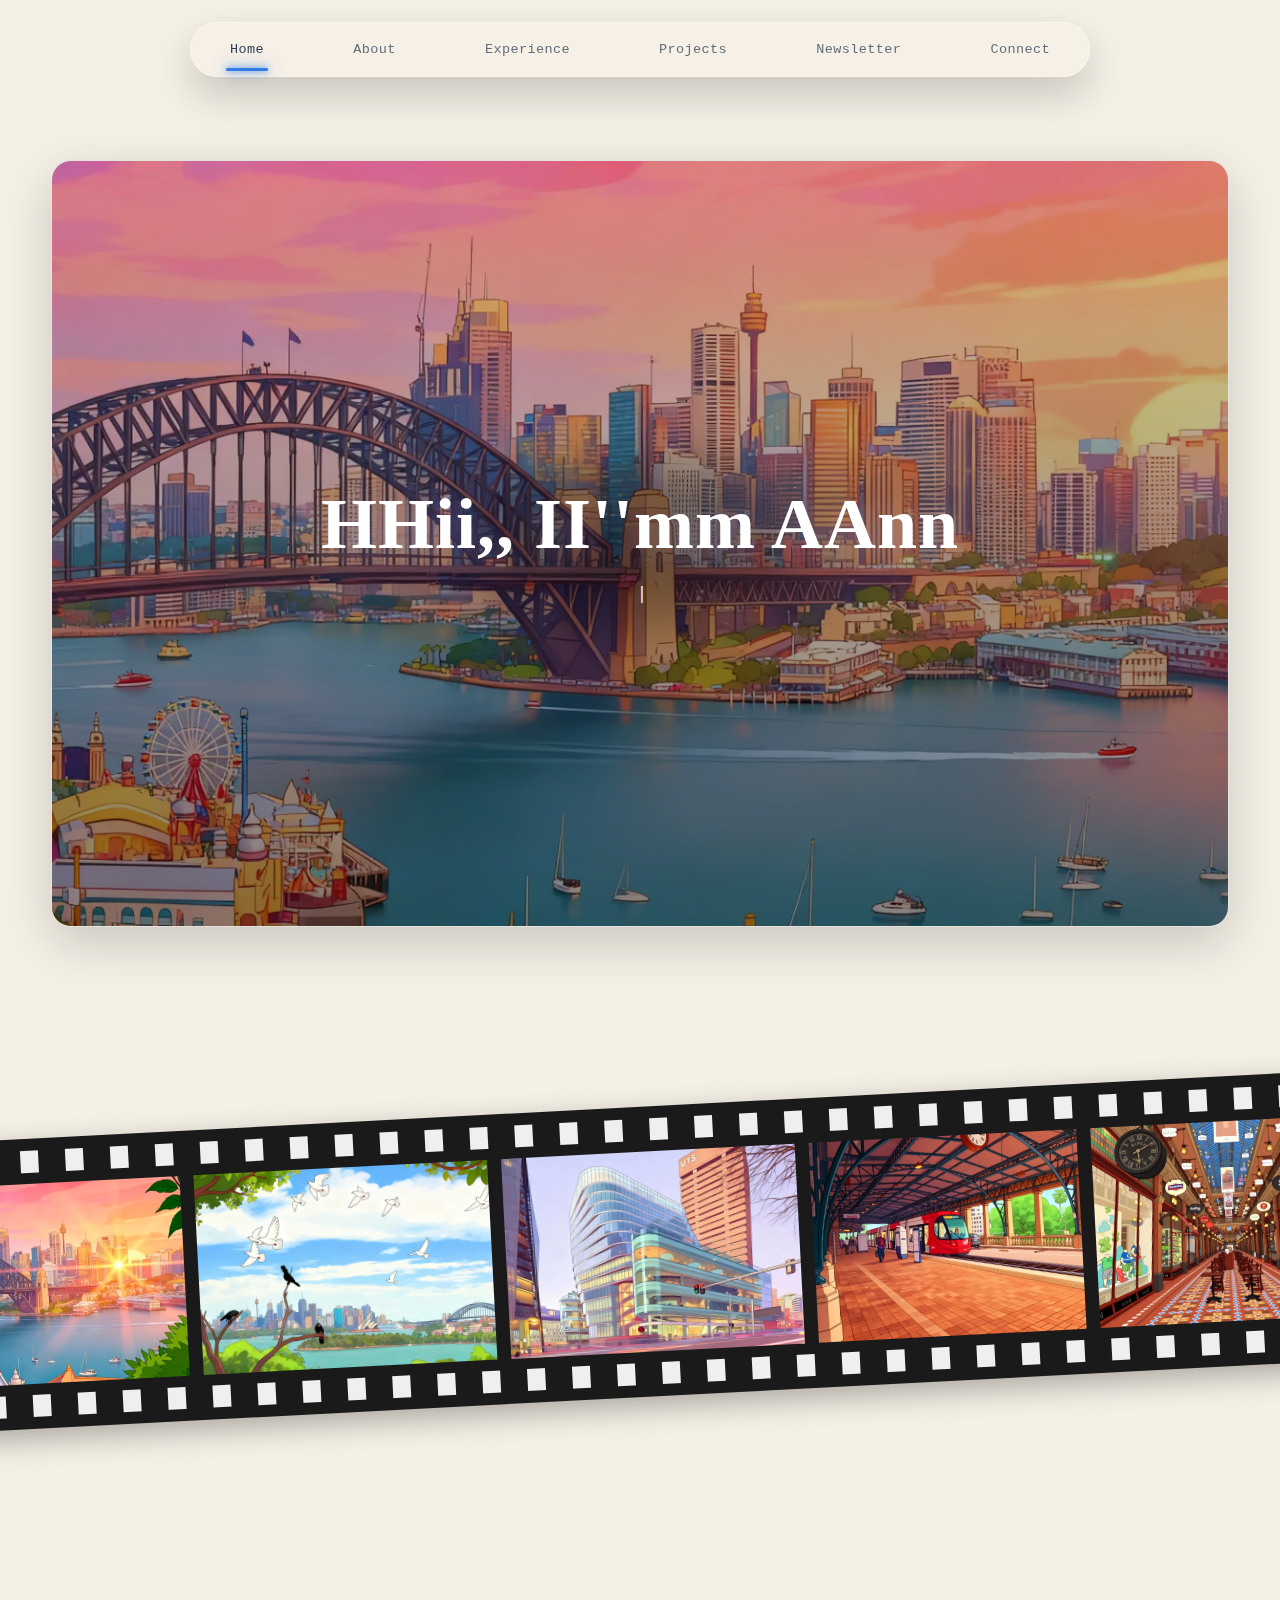
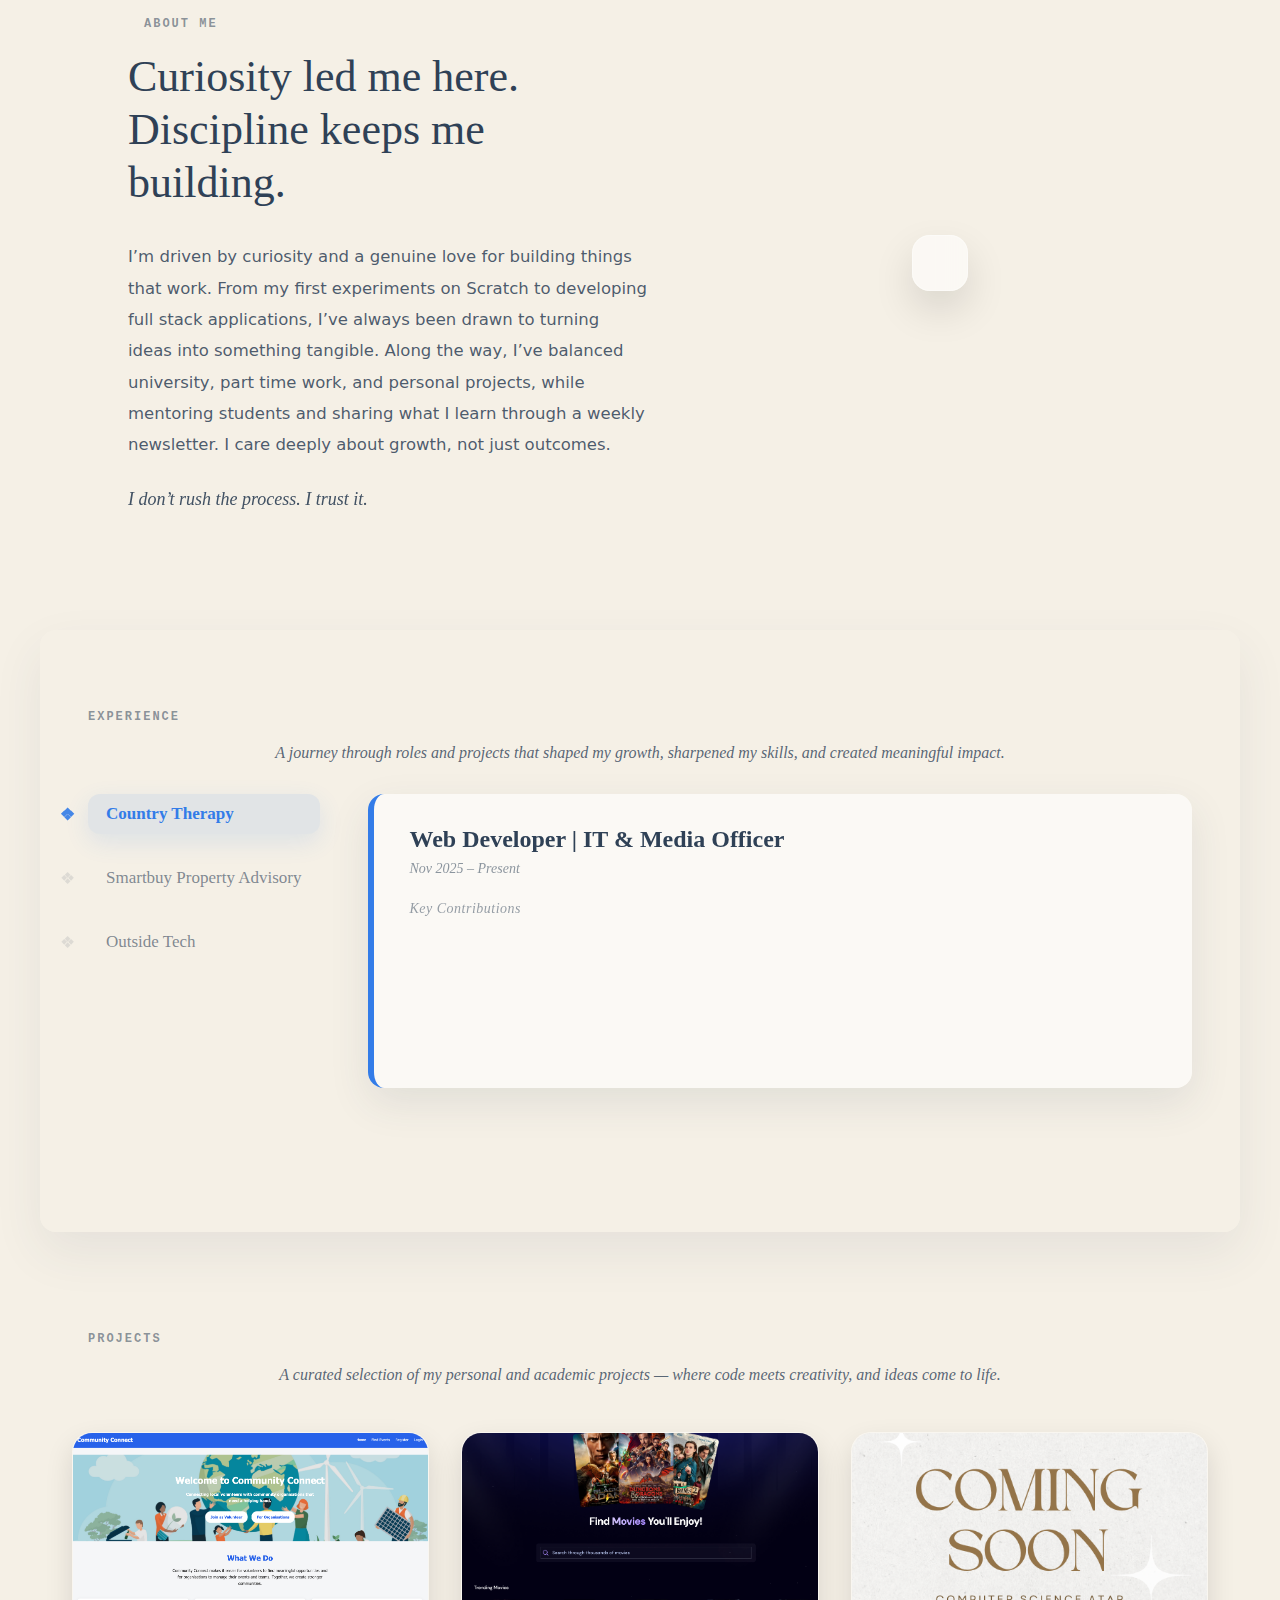
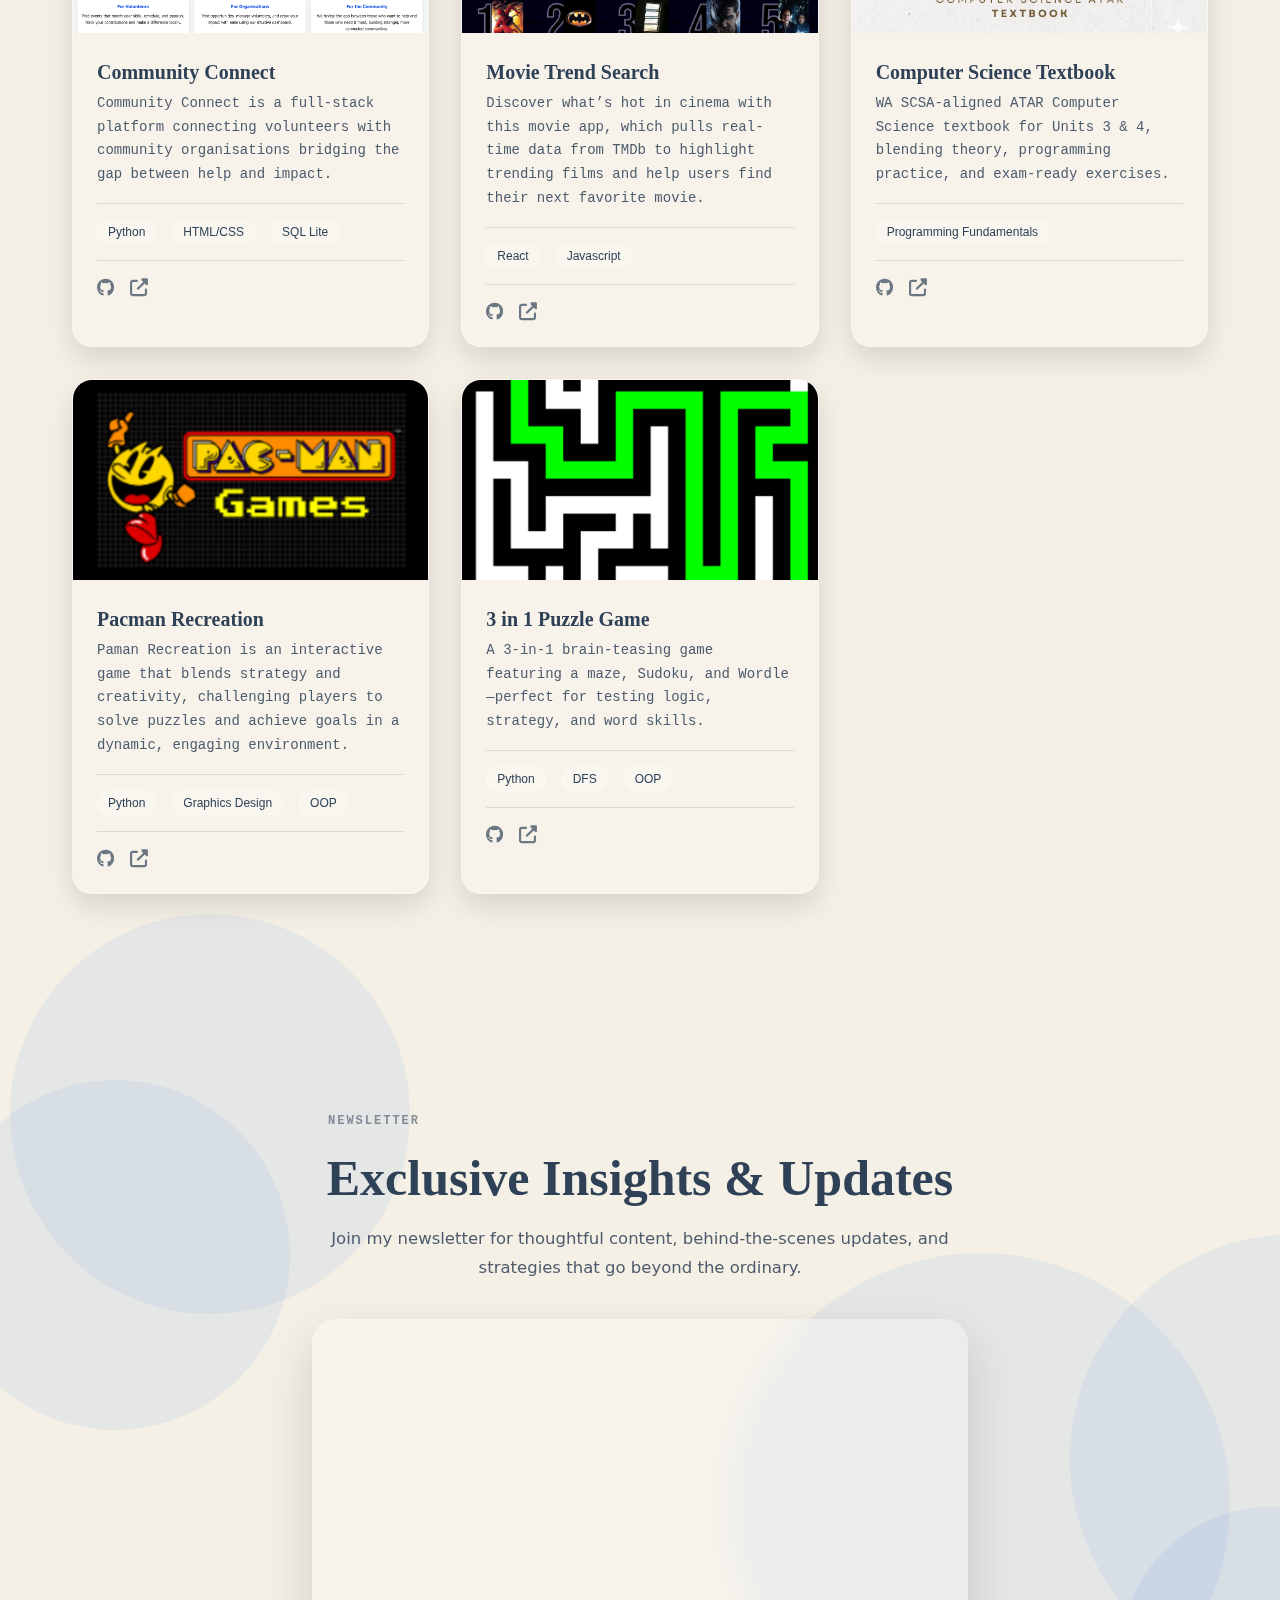
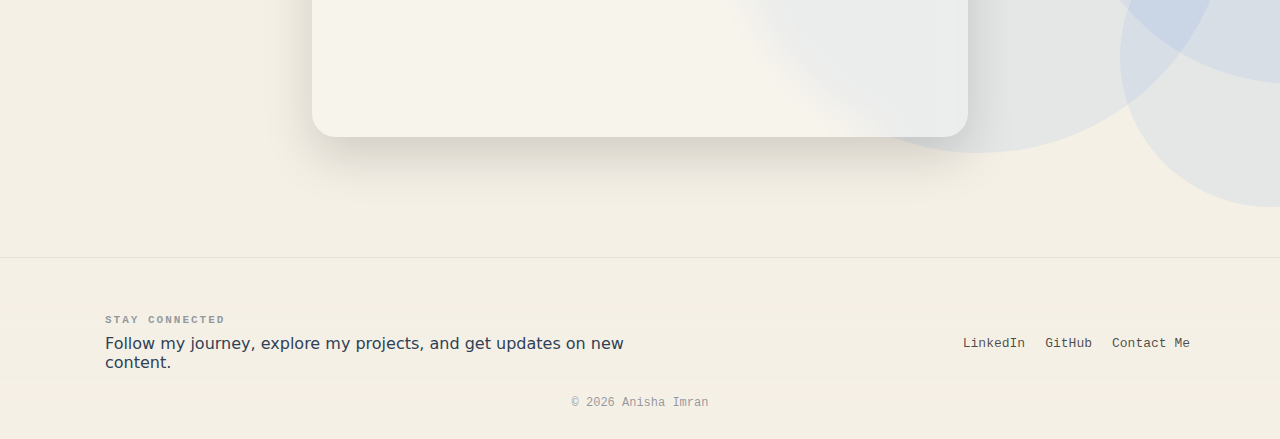
<file: index.html>
<!DOCTYPE html>
<html lang="en">
<head>
  <meta charset="UTF-8" />
  <meta name="viewport" content="width=device-width, initial-scale=1.0"/>
  <title>Anisha Imran</title>
  <link rel="stylesheet" href="styles.css">
  <link rel="icon" href="assets/favicon.ico" type="image/x-icon">
  <!-- Font Awesome CDN -->
<link
  rel="stylesheet"
  href="https://cdnjs.cloudflare.com/ajax/libs/font-awesome/6.4.2/css/all.min.css"
  integrity="sha512-papN7+V5r2Zv6...restOfHash..."
  crossorigin="anonymous"
  referrerpolicy="no-referrer"
/>

</head>
<body>

  <!-- Glassmorphic Navbar -->
<nav class="glass-nav-wide">
  <div class="nav-inner">
    <a href="#home" class="nav-link active">Home</a>
    <a href="#about" class="nav-link">About</a>
    <a href="#experience" class="nav-link">Experience</a>
    <a href="#projects" class="nav-link">Projects</a>
    <a href="#newsletter" class="nav-link">Newsletter</a>
    <a href="#footer" class="nav-link">Connect</a>
    <span class="nav-indicator"></span>
  </div>
</nav>

  <!-- Hero / Intro with Typewriter -->
  <section id="home" class="full-image-section hero-section">
    <div class="image-bg" style="background-image: url('assets/film/herobackgroundv2.png');"></div>
    <div class="overlay"></div>
    <div class="hero-typewriter">
    <h1 id="static-text"></h1>
    <p class="typewriter-sub">
        <span id="typewriter-text"></span>
        <span class="cursor">|</span>
    </p>
    </div>
  </section>

    <section>
    <div class="film-container">
    <div class="film-strip">
        <img src="assets/film/aquarium.png" alt="Photo 1">
        <img src="assets/film/endcut.png" alt="Photo 0">
        <img src="assets/film/birds.png" alt="Photo 5">
        <img src="assets/film/uts.png" alt="Photo 2">
        <img src="assets/film/station.png" alt="Photo 3">
        <img src="assets/film/georgestreet.png" alt="Photo 4">
        <img src="assets/film/koala.png" alt="Photo 6">
    </div>
    </div>
    </section>

    <section id="about" class="about-editorial">
    <div class="about-inner">

        <div class="about-text">
        <h2 class="about-eyebrow">About Me</h2>
        <h3 class="about-heading">
            Curiosity led me here.<br>
            Discipline keeps me building.
        </h3>

        <p class="about-paragraph">
            I’m driven by curiosity and a genuine love for building things that work.
            From my first experiments on Scratch to developing full stack applications,
            I’ve always been drawn to turning ideas into something tangible.
            Along the way, I’ve balanced university, part time work, and personal projects,
            while mentoring students and sharing what I learn through a weekly newsletter.
            I care deeply about growth, not just outcomes.
        </p>

        <p class="about-quote">
            I don’t rush the process. I trust it.
        </p>
        </div>

        <div class="about-side">
        <div class="about-glass">
            <div class="badge-base LI-profile-badge"
            data-locale="en_US"
            data-size="medium"
            data-theme="light"
            data-type="VERTICAL"
            data-vanity="anisha-imran0311"
            data-version="v1">
            <a class="badge-base__link LI-simple-link"
                href="https://au.linkedin.com/in/anisha-imran0311"></a>
            </div>
        </div>
        </div>
    </div>
    </section>


<!-- Experience Section -->
<section id="experience" class="experience-section">
  <div class="section-content">
      <h2 class="about-eyebrow">Experience</h2>
    <p class="projects-intro">
         A journey through roles and projects that shaped my growth, sharpened my skills, and created meaningful impact.
    </p>
    <div class="experience-wrapper">
    <!-- Company Tabs -->
    <nav class="company-tabs" role="tablist">
      <ul>
        <li class="active" data-tab="0">Country Therapy</li>
        <li data-tab="1">Smartbuy Property Advisory</li>
        <li data-tab="2">Outside Tech</li>
      </ul>
      <div class="tab-indicator"></div>
    </nav>

    <!-- Job Panels -->
    <div class="job-details">
      <div class="job-panel active">
        <h3 class="job-title">Web Developer | IT & Media Officer <span></span></h3>
        <p class="job-date">Nov 2025 – Present</p>
        <p class="job-subtitle">Key Contributions</p>
        <ul class="job-bullets">
          <li>Built large-scale machine learning systems with massive impact.</li>
          <li>Led end-to-end development of key features.</li>
          <li>Collaborated with world-class teams.</li>
        </ul>
      </div>

      <div class="job-panel">
        <h3 class="job-title">Front End Developer <span></span></h3>
        <p class="job-date">June 2023 – Dec 2024</p>
        <p class="job-subtitle">Key Contributions</p>
        <ul class="job-bullets">
          <li>Developed distributed systems for global services.</li>
          <li>Optimized performance and reduced costs significantly.</li>
        </ul>
      </div>

      <div class="job-panel">
        <h3 class="job-title">Outside Tech <span></span></h3>
        <p class="job-date">Summer 2022</p>
        <p class="job-subtitle">Key Contributions</p>
        <ul class="job-bullets">
          <li>...</li>
        </ul>
      </div>
    </div>
  </div>
</section>

<section id="projects" class="projects-section">
  <div class="section-content">
    <h2 class="about-eyebrow">Projects</h2>
    <p class="projects-intro">
      A curated selection of my personal and academic projects — where code meets creativity, and ideas come to life.
    </p>

    <div class="projects-grid">

      <!-- Community Connect -->
      <article class="project-card">
        <div class="project-image">
          <img src="assets/project thumbnails/communityconnect.png" alt="Community Connect">
        </div>
        <div class="project-content">
          <h3>Community Connect</h3>
          <p>Community Connect is a full-stack platform connecting volunteers with community organisations bridging the gap between help and impact.</p>
          
          <!-- Divider -->
          <div class="project-divider"></div>

          <!-- Tech Stack -->
          <div class="project-tech">
            <span>Python</span>
            <span>HTML/CSS</span>
            <span>SQL Lite</span>
          </div>

          <!-- Divider -->
          <div class="project-divider"></div>

          <!-- Project Links -->
          <div class="project-links">
            <a class="github" href="#" target="_blank"><i class="fab fa-github"></i></a>
            <a class="live-demo" href="#" target="_blank"><i class="fas fa-external-link-alt"></i></a>
          </div>
        </div>
      </article>

      <!-- Movie Trend Search -->
      <article class="project-card">
        <div class="project-image">
          <img src="assets/project thumbnails/movieapp.png" alt="MovieApp">
        </div>
        <div class="project-content">
          <h3>Movie Trend Search</h3>
          <p>Discover what’s hot in cinema with this movie app, which pulls real-time data from TMDb to highlight trending films and help users find their next favorite movie.</p>
          
          <div class="project-divider"></div>
          <div class="project-tech">
            <span>React</span>
            <span>Javascript</span>
          </div>
          <div class="project-divider"></div>
          <div class="project-links">
            <a class="github" href="#" target="_blank"><i class="fab fa-github"></i></a>
            <a class="live-demo" href="#" target="_blank"><i class="fas fa-external-link-alt"></i></a>
          </div>
        </div>
      </article>

      <!-- Computer Science Textbook -->
      <article class="project-card">
        <div class="project-image">
          <img src="assets/project thumbnails/coming soon.png" alt="Textbook">
        </div>
        <div class="project-content">
          <h3>Computer Science Textbook</h3>
          <p>WA SCSA-aligned ATAR Computer Science textbook for Units 3 & 4, blending theory, programming practice, and exam-ready exercises.</p>
          
          <div class="project-divider"></div>
          <div class="project-tech">
            <span>Programming Fundamentals</span>
          </div>
          <div class="project-divider"></div>
          <div class="project-links">
            <a class="github" href="#" target="_blank"><i class="fab fa-github"></i></a>
            <a class="live-demo" href="#" target="_blank"><i class="fas fa-external-link-alt"></i></a>
          </div>
        </div>
      </article>

      <!-- Pacman Recreation -->
      <article class="project-card">
        <div class="project-image">
          <img src="assets/project thumbnails/pacman.png" alt="Pacman">
        </div>
        <div class="project-content">
          <h3>Pacman Recreation</h3>
          <p>Paman Recreation is an interactive game that blends strategy and creativity, challenging players to solve puzzles and achieve goals in a dynamic, engaging environment.</p>
          
          <div class="project-divider"></div>
          <div class="project-tech">
            <span>Python</span>
            <span>Graphics Design</span>
            <span>OOP</span>
          </div>
          <div class="project-divider"></div>
          <div class="project-links">
            <a class="github" href="#" target="_blank"><i class="fab fa-github"></i></a>
            <a class="live-demo" href="#" target="_blank"><i class="fas fa-external-link-alt"></i></a>
          </div>
        </div>
      </article>

      <!-- 3 in 1 Puzzle Game -->
      <article class="project-card">
        <div class="project-image">
          <img src="assets/project thumbnails/maze.png" alt="PuzzleGame">
        </div>
        <div class="project-content">
          <h3>3 in 1 Puzzle Game</h3>
          <p>A 3-in-1 brain-teasing game featuring a maze, Sudoku, and Wordle—perfect for testing logic, strategy, and word skills.</p>
          
          <div class="project-divider"></div>
          <div class="project-tech">
            <span>Python</span>
            <span>DFS</span>
            <span>OOP</span>
          </div>
          <div class="project-divider"></div>
          <div class="project-links">
            <a class="github" href="#" target="_blank"><i class="fab fa-github"></i></a>
            <a class="live-demo" href="#" target="_blank"><i class="fas fa-external-link-alt"></i></a>
          </div>
        </div>
      </article>

    </div>
  </div>
</section>

<!-- Newsletter -->
<section id="newsletter" class="newsletter-section elegant-section">
<div class="newsletter-background full-width">
  <div class="shape shape1"></div>
  <div class="shape shape2"></div>
  <div class="shape shape3"></div>
  <div class="shape shape4"></div>
  <div class="shape shape5"></div>
</div>


  <div class="newsletter-content">
      <h2 class="about-eyebrow">Newsletter</h2>
    <h2 class="section-heading">Exclusive Insights & Updates</h2>
    <p class="section-subtext">Join my newsletter for thoughtful content, behind-the-scenes updates, and strategies that go beyond the ordinary.</p>

    <div class="newsletter-card">
      <iframe src="https://subscribe-forms.beehiiv.com/410e367e-a8df-4d3f-9db4-26d6f31ca63b" 
        frameborder="0" scrolling="no"></iframe>
    </div>
  </div>
</section>

<!-- Footer -->
<footer class="footer">
  <div class="footer-content">
    <div class="footer-left">
        <h2 class="footer-eyebrow">Stay Connected</h2>
      <p>Follow my journey, explore my projects, and get updates on new content.</p>
    </div>
    
    <div class="footer-right">
      <a href="www.linkedin.com/in/anisha-imran" class="footer-link">LinkedIn</a>
      <a href="https://github.com/IMRAN-Anisha" class="footer-link">GitHub</a>
      <a href="#" class="footer-link">Contact Me</a>
    </div>
  </div>

  <div class="footer-bottom">
    <p>© 2026 Anisha Imran </p>
  </div>
</footer>


  <script>
    // =========================
    // Typewriter
    // =========================
    function initTypewriter() {
      const staticPhrase = "Hi, I'm Anisha Imran!";
      const staticTextEl = document.getElementById("static-text");
      const typewriterText = document.getElementById("typewriter-text");

      const phrases = [
        "Bachelor of Software Engineering (Honours).",
        "Front End Developer · Growing into Fullstack.",
        "IBM · Meta · Microsoft coursework credentials."
      ];

      let currentPhrase = 0;
      let currentChar = 0;

      function typeStaticText(i = 0) {
        if (i < staticPhrase.length) {
          staticTextEl.textContent += staticPhrase.charAt(i);
          setTimeout(() => typeStaticText(i + 1), 100);
        } else {
          setTimeout(typeDynamic, 500);
        }
      }

      function typeDynamic() {
        const phrase = phrases[currentPhrase];
        if (currentChar < phrase.length) {
          typewriterText.textContent += phrase.charAt(currentChar);
          currentChar++;
          setTimeout(typeDynamic, 100);
        } else {
          setTimeout(eraseDynamic, 2000);
        }
      }

      function eraseDynamic() {
        if (currentChar > 0) {
          typewriterText.textContent = phrases[currentPhrase].substring(0, currentChar - 1);
          currentChar--;
          setTimeout(eraseDynamic, 50);
        } else {
          currentPhrase = (currentPhrase + 1) % phrases.length;
          setTimeout(typeDynamic, 500);
        }
      }

      typeStaticText();
    }

    document.addEventListener('DOMContentLoaded', () => {
      initTypewriter();

      const sections = document.querySelectorAll('.full-image-section');
      const observer = new IntersectionObserver(entries => {
        entries.forEach(entry => {
          if (entry.isIntersecting) entry.target.classList.add('visible');
        });
      }, { threshold: 0.1 });
      sections.forEach(section => observer.observe(section));
    });
    const navLinks = document.querySelectorAll('.nav-link');
const indicator = document.querySelector('.nav-indicator');

function moveIndicator(el) {
  const rect = el.getBoundingClientRect();
  const parentRect = el.parentElement.getBoundingClientRect();

  indicator.style.left = `${rect.left - parentRect.left}px`;
  indicator.style.width = `${rect.width}px`;
}

navLinks.forEach(link => {
  link.addEventListener('click', () => {
    navLinks.forEach(l => l.classList.remove('active'));
    link.classList.add('active');
    moveIndicator(link);
  });
});

/* initial position note: need to change colour of this*/
moveIndicator(document.querySelector('.nav-link.active'));
const sections = document.querySelectorAll('section');

window.addEventListener('scroll', () => {
  let current = '';

  sections.forEach(section => {
    const sectionTop = section.offsetTop - 140;
    if (scrollY >= sectionTop) current = section.id;
  });

  navLinks.forEach(link => {
    link.classList.toggle(
      'active',
      link.getAttribute('href') === `#${current}`
    );
  });

  const activeLink = document.querySelector('.nav-link.active');
  if (activeLink) moveIndicator(activeLink);
});
const timelineItems = document.querySelectorAll('.timeline-item');

const timelineObserver = new IntersectionObserver(
  entries => {
    entries.forEach(entry => {
      if (entry.isIntersecting) {
        timelineItems.forEach(item => item.classList.remove('active'));
        entry.target.classList.add('active');
      }
    });
  },
  { threshold: 0.5 }
);

timelineItems.forEach(item => timelineObserver.observe(item));
const tabs = document.querySelectorAll('.company-tabs li');
const panels = document.querySelectorAll('.job-panel');

tabs.forEach((tab, i) => {
  tab.addEventListener('click', () => {
    // Remove active from all tabs & panels
    tabs.forEach(t => t.classList.remove('active'));
    panels.forEach(p => p.classList.remove('active'));
    
    // Add active to clicked tab & corresponding panel
    tab.classList.add('active');
    panels[i].classList.add('active');
  });
});

  </script>
  <script async src="https://subscribe-forms.beehiiv.com/embed.js"></script>
  <script src="script.js" defer></script>
  <script src="https://platform.linkedin.com/badges/js/profile.js" async defer></script>
</body>
</html>
</file>
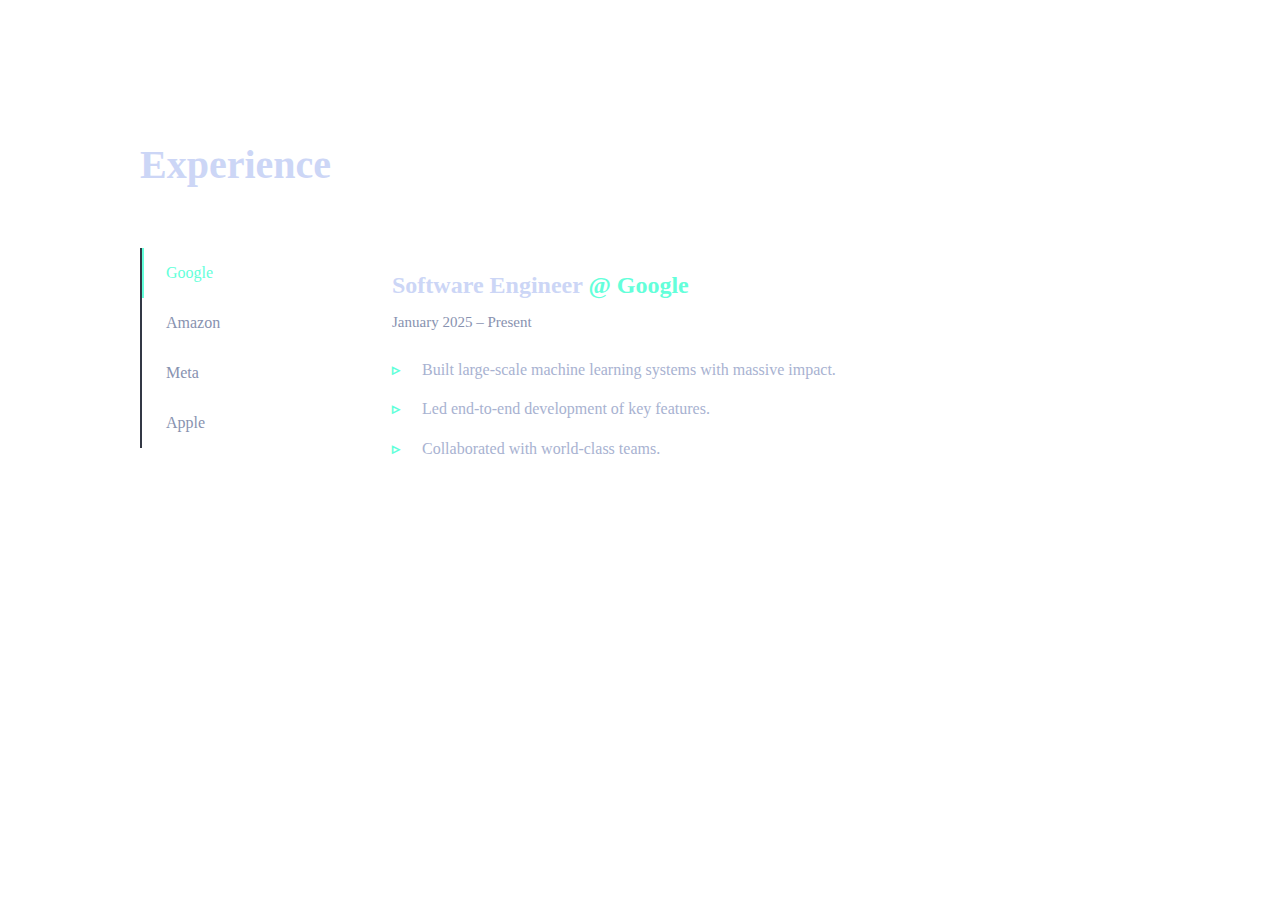
<file: experience.html>
<!DOCTYPE html>
<html lang="en">
<head>
    <meta charset="UTF-8">
    <meta name="viewport" content="width=device-width, initial-scale=1.0">
    <title>Your Portfolio</title>
    <style>
        /* Exact replication of the common "Brittany Chiang" style Experience section */
        /* Vertical company names on the left (like a sidebar), only ONE job details shown at a time on the right when clicked */

        .experience-section {
            padding: 100px 20px;
            max-width: 1000px;
            margin: 0 auto;
        }

        .section-title {
            font-size: 40px;
            font-weight: 700;
            margin-bottom: 60px;
            text-align: left;
            color: #ccd6f6;
        }

        .experience-wrapper {
            display: flex;
            align-items: flex-start;
        }

        /* Left sidebar: Vertical list of company names */
        .company-tabs {
            width: 200px;
            border-left: 2px solid #333845;
            position: relative;
        }

        .company-tabs ul {
            list-style: none;
            padding: 0;
            margin: 0;
        }

        .company-tabs li {
            padding: 16px 24px;
            font-size: 16px;
            color: #8892b0;
            cursor: pointer;
            transition: color 0.3s ease;
            position: relative;
        }

        .company-tabs li:hover {
            color: #64ffda;
        }

        .company-tabs li.active {
            color: #64ffda;
        }

        /* Sliding vertical indicator bar */
        .tab-indicator {
            position: absolute;
            left: 0;
            width: 2px;
            background-color: #64ffda;
            transition: top 0.3s ease, height 0.3s ease;
            top: 0;
            height: 56px; /* Matches one tab height */
        }

        /* Right content area: Only one job visible at a time */
        .job-details {
            flex: 1;
            padding-left: 50px;
        }

        .job-panel {
            display: none;
            opacity: 0;
            transition: opacity 0.3s ease;
        }

        .job-panel.active {
            display: block;
            opacity: 1;
        }

        .job-title {
            font-size: 24px;
            color: #ccd6f6;
            margin-bottom: 8px;
        }

        .job-title span {
            color: #64ffda;
        }

        .job-date {
            font-size: 15px;
            color: #8892b0;
            margin-bottom: 25px;
        }

        .job-bullets {
            list-style: none;
            padding: 0;
            margin: 0;
        }

        .job-bullets li {
            position: relative;
            padding-left: 30px;
            margin-bottom: 12px;
            line-height: 1.7;
            color: #a8b2d1;
        }

        .job-bullets li::before {
            content: "▹";
            position: absolute;
            left: 0;
            color: #64ffda;
            font-weight: bold;
        }

        /* Mobile: Tabs become horizontal scrollable */
        @media (max-width: 768px) {
            .experience-wrapper {
                flex-direction: column;
            }

            .company-tabs {
                width: 100%;
                border-left: none;
                border-bottom: 2px solid #333845;
                overflow-x: auto;
                padding-bottom: 10px;
            }

            .company-tabs ul {
                display: flex;
                white-space: nowrap;
            }

            .company-tabs li {
                padding: 12px 20px;
            }

            .tab-indicator {
                width: auto;
                height: 2px;
                left: 0;
                top: auto;
                bottom: 0;
            }

            .job-details {
                padding-left: 0;
                padding-top: 40px;
            }
        }
    </style>
</head>
<body>

    <section class="experience-section" id="experience">
        <h2 class="section-title">Experience</h2>
        <div class="experience-wrapper">
            <!-- Left sidebar: Company names (always visible, vertical) -->
            <nav class="company-tabs" role="tablist">
                <ul>
                    <li class="active" data-tab="0">Google</li>
                    <li data-tab="1">Amazon</li>
                    <li data-tab="2">Meta</li>
                    <li data-tab="3">Apple</li>
                    <!-- Add more companies here -->
                </ul>
                <div class="tab-indicator"></div>
            </nav>

            <!-- Right: Job details (only the selected one shows) -->
            <div class="job-details">
                <div class="job-panel active">
                    <h3 class="job-title">Software Engineer <span>@ Google</span></h3>
                    <p class="job-date">January 2025 – Present</p>
                    <ul class="job-bullets">
                        <li>Built large-scale machine learning systems with massive impact.</li>
                        <li>Led end-to-end development of key features.</li>
                        <li>Collaborated with world-class teams.</li>
                    </ul>
                </div>

                <div class="job-panel">
                    <h3 class="job-title">Senior Developer <span>@ Amazon</span></h3>
                    <p class="job-date">June 2023 – December 2024</p>
                    <ul class="job-bullets">
                        <li>Developed distributed systems for global services.</li>
                        <li>Optimized performance and reduced costs significantly.</li>
                    </ul>
                </div>

                <div class="job-panel">
                    <h3 class="job-title">Software Engineer Intern <span>@ Meta</span></h3>
                    <p class="job-date">Summer 2022</p>
                    <ul class="job-bullets">
                        <li>Contributed to Instagram features used by millions.</li>
                        <li>Worked on frontend and backend improvements.</li>
                    </ul>
                </div>

                <div class="job-panel">
                    <h3 class="job-title">Frontend Engineer <span>@ Apple</span></h3>
                    <p class="job-date">2020 – 2022</p>
                    <ul class="job-bullets">
                        <li>Designed and built user interfaces for internal tools.</li>
                        <li>Focused on accessibility and performance.</li>
                    </ul>
                </div>
            </div>
        </div>
    </section>

    <script>
        const tabs = document.querySelectorAll('.company-tabs li');
        const panels = document.querySelectorAll('.job-panel');
        const indicator = document.querySelector('.tab-indicator');

        tabs.forEach((tab, index) => {
            tab.addEventListener('click', () => {
                // Update active tab
                tabs.forEach(t => t.classList.remove('active'));
                tab.classList.add('active');

                // Move indicator
                indicator.style.top = `${tab.offsetTop}px`;
                indicator.style.height = `${tab.offsetHeight}px`;

                // Show only the clicked job details
                panels.forEach(p => p.classList.remove('active'));
                panels[index].classList.add('active');

                // Mobile horizontal indicator
                if (window.innerWidth <= 768) {
                    indicator.style.top = 'auto';
                    indicator.style.left = `${tab.offsetLeft}px`;
                    indicator.style.width = `${tab.offsetWidth}px`;
                    indicator.style.height = '2px';
                }
            });
        });

        // Set initial indicator position
        const firstTab = tabs[0];
        indicator.style.top = `${firstTab.offsetTop}px`;
        indicator.style.height = `${firstTab.offsetHeight}px`;
    </script>

</body>
</html>
</file>
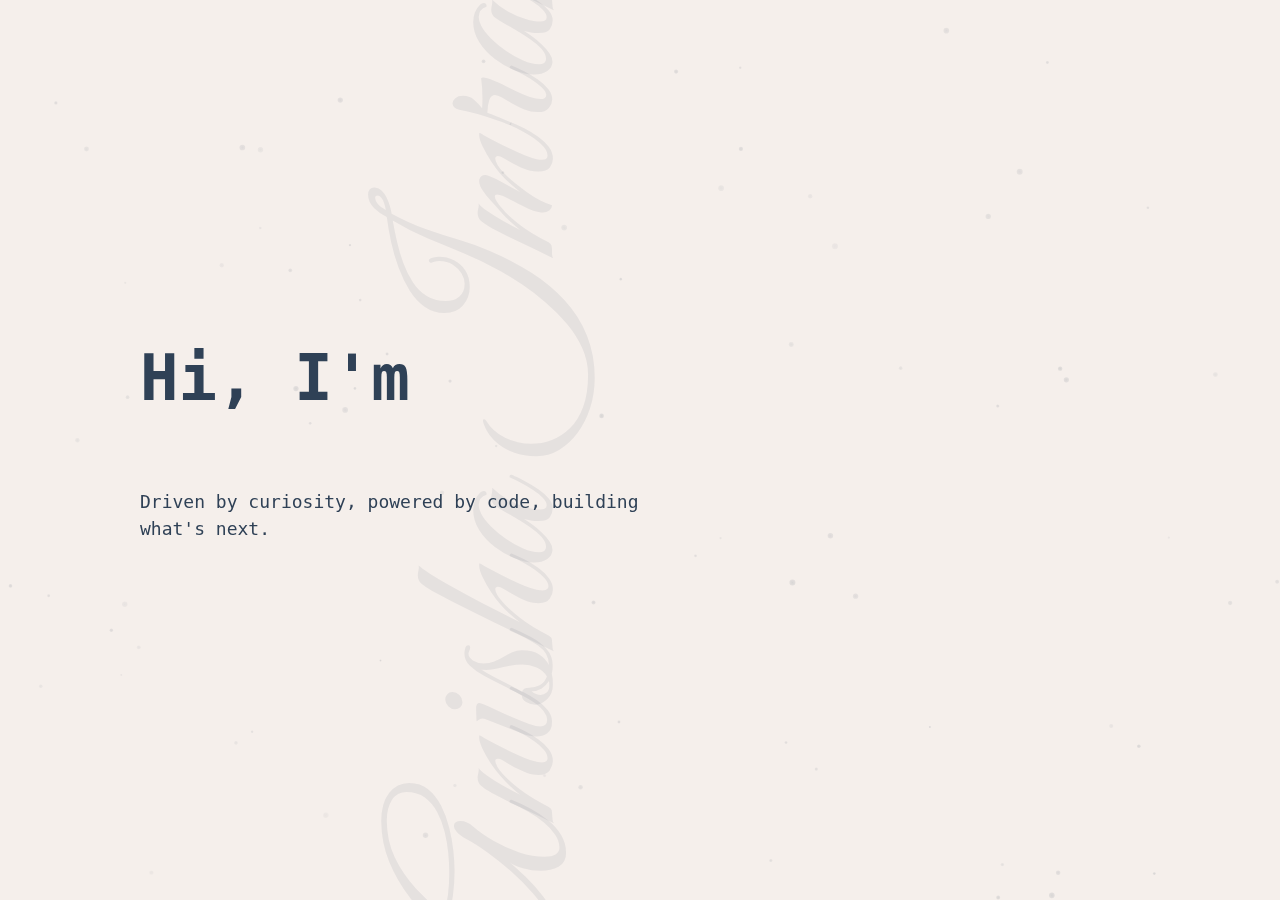
<file: signature.html>
<!DOCTYPE html>
<html lang="en">
<head>
<meta charset="UTF-8">
<meta name="viewport" content="width=device-width, initial-scale=1.0">
<title>Anisha Imran | Portfolio Hero</title>
<link href="https://fonts.googleapis.com/css2?family=Great+Vibes&display=swap" rel="stylesheet">
<style>
  /* ---------- Global ---------- */
  body, html {
    margin: 0;
    padding: 0;
    height: 100%;
    font-family: 'Fira Code', monospace;
    background: #F5EFEB; /* beige background */
    color: #2F4156; /* navy text */
    overflow-x: hidden;
    position: relative;
  }

  .hero-section {
    display: flex;
    height: 100vh;
    width: 100%;
    position: relative;
    overflow: hidden;
  }

  /* ---------- Vertical Left Signature ---------- */
  .vertical-signature {
    position: absolute;
    top: 50%;
    left: -20px; /* slightly off screen */
    transform: translateY(-50%) rotate(-90deg);
    font-family: 'Great Vibes', cursive;
    font-size: 220px;
    color: rgba(47, 65, 86, 0.08); /* muted navy, subtle */
    white-space: nowrap;
    pointer-events: none;
    user-select: none;
    z-index: 0;
  }

  /* ---------- Hero Content ---------- */
  .hero-content {
    flex: 1;
    display: flex;
    flex-direction: column;
    justify-content: center;
    padding-left: 140px; /* avoid overlapping signature */
    position: relative;
    z-index: 2;
  }

  .hero-content h1 {
    font-size: 64px;
    margin: 0;
    color: #2F4156;
  }

  .hero-content h2 {
    font-size: 28px;
    margin: 20px 0 0 0;
    color: #C8D9E6;
  }

  .cursor {
    display: inline-block;
    background-color: #F7C9D4;
    width: 3px;
    margin-left: 5px;
    animation: blink 0.8s infinite;
  }

  @keyframes blink {
    0%,50%,100% { opacity: 1; }
    25%,75% { opacity: 0; }
  }

  .tagline {
    margin-top: 20px;
    font-size: 18px;
    color: #2F4156;
    max-width: 500px;
    line-height: 1.5;
  }

  /* ---------- Background Particles ---------- */
  .background-canvas {
    position: absolute;
    top: 0; left: 0;
    width: 100%; height: 100%;
    z-index: 1;
  }
</style>
</head>
<body>

<div class="hero-section">
  <!-- Vertical Left Signature -->
  <div class="vertical-signature"> Anisha Imran</div>

  <!-- Hero Content -->
  <div class="hero-content">
    <h1 id="static-text"></h1>
    <h2><span id="typewriter-text"></span><span class="cursor"></span></h2>
    <p class="tagline">Driven by curiosity, powered by code, building what's next.</p>
  </div>

  <!-- Background Particles -->
  <canvas class="background-canvas" id="particles-canvas"></canvas>
</div>

<script>
  // ---------- Typewriter ----------
  const staticPhrase = "Hi, I'm Anisha Imran";
  const staticTextEl = document.getElementById("static-text");

  function typeStaticText(i=0){
    if(i<staticPhrase.length){
      staticTextEl.textContent+=staticPhrase.charAt(i);
      setTimeout(()=>typeStaticText(i+1),100);
    } else { setTimeout(typeDynamic,500); }
  }

  const phrases = ["Bachelor of Software Engineering (Honours).","Front End Developer · Growing into Fullstack.","IBM · Meta · Microsoft credentials."];
  let currentPhrase=0, currentChar=0;
  const typewriterText=document.getElementById("typewriter-text");

  function typeDynamic(){
    if(currentChar<phrases[currentPhrase].length){
      typewriterText.textContent+=phrases[currentPhrase].charAt(currentChar);
      currentChar++;
      setTimeout(typeDynamic,100);
    } else { setTimeout(eraseDynamic,2000); }
  }

  function eraseDynamic(){
    if(currentChar>0){
      typewriterText.textContent=phrases[currentPhrase].substring(0,currentChar-1);
      currentChar--;
      setTimeout(eraseDynamic,50);
    } else {
      currentPhrase=(currentPhrase+1)%phrases.length;
      setTimeout(typeDynamic,500);
    }
  }

  document.addEventListener("DOMContentLoaded",()=>{typeStaticText();});

  // ---------- Particle Background ----------
  const canvas=document.getElementById('particles-canvas');
  const ctx=canvas.getContext('2d');
  let width=window.innerWidth, height=window.innerHeight;
  canvas.width=width; canvas.height=height;

  class Particle{
    constructor(){this.reset();}
    reset(){
      this.x=Math.random()*width;
      this.y=Math.random()*height;
      this.size=1+Math.random()*2;
      this.speedX=(Math.random()-0.5)*0.1; // slower
      this.speedY=(Math.random()-0.5)*0.1; // slower
      this.alpha=0.05 + Math.random()*0.1; // subtle
      this.color='47,65,86'; // muted navy
    }
    update(mx,my){
      this.x+=this.speedX;
      this.y+=this.speedY;
      if(this.x>width)this.x=0; else if(this.x<0)this.x=width;
      if(this.y>height)this.y=0; else if(this.y<0)this.y=height;
      const parallaxRange=20;
      const targetX=this.x+(mx-0.5)*parallaxRange;
      const targetY=this.y+(my-0.5)*parallaxRange;
      this.x+=(targetX-this.x)*0.05;
      this.y+=(targetY-this.y)*0.05;
    }
    draw(ctx){
      const gradient=ctx.createRadialGradient(this.x,this.y,0,this.x,this.y,this.size*5);
      gradient.addColorStop(0,`rgba(${this.color},${this.alpha})`);
      gradient.addColorStop(1,'rgba(245,239,235,0)'); // fade into beige
      ctx.fillStyle=gradient;
      ctx.beginPath();
      ctx.arc(this.x,this.y,this.size,0,Math.PI*2);
      ctx.fill();
    }
  }

  const particles=[];
  for(let i=0;i<80;i++)particles.push(new Particle()); // fewer particles
  let mouseX=0.5, mouseY=0.5;
  window.addEventListener('mousemove',(e)=>{mouseX=e.clientX/width; mouseY=e.clientY/height;});

  function animateParticles(){
    ctx.clearRect(0,0,width,height);
    particles.forEach(p=>{p.update(mouseX,mouseY); p.draw(ctx);});
    requestAnimationFrame(animateParticles);
  }
  animateParticles();
  window.addEventListener('resize',()=>{
    width=window.innerWidth;
    height=window.innerHeight;
    canvas.width=width;
    canvas.height=height;
  });
</script>

</body>
</html>
</file>
<file: styles.css>
/* =========================
   GLOBAL RESET & BASE STYLES
   ========================= */
* {
  margin: 0;
  padding: 0;
  box-sizing: border-box;
}

html {
  scroll-behavior: smooth;
}

body {
  background: #f5f0e6;       /* warm beige – soft, elegant, photo-friendly */
  color: #222;
  font-family: system-ui, -apple-system, sans-serif;
  overflow-x: hidden;
  padding-top: 80px;         /* space for fixed navbar */
}

/* =========================
   NAVBAR – GLASSMORPHIC
   ========================= */
.glass-nav-wide {
  position: fixed;
  top: 22px;
  left: 50%;
  transform: translateX(-50%);
  z-index: 1000;
  width: min(900px, 92%);
}

.nav-inner {
  position: relative;
  display: flex;
  justify-content: space-between;
  align-items: center;
  padding: 14px 36px;

  background: rgba(245, 240, 230, 0.55);
  backdrop-filter: blur(20px);
  -webkit-backdrop-filter: blur(20px);

  border-radius: 999px;
  box-shadow:
    0 18px 40px rgba(0, 0, 0, 0.18),
    inset 0 0 0 1px rgba(255, 255, 255, 0.35);
}

.nav-link {
  font-family: 'Fira Code', monospace;
  font-size: 13.5px;
  letter-spacing: 0.4px;
  color: rgba(47, 65, 86, 0.75);
  text-decoration: none;
  position: relative;
  padding: 6px 4px;
  transition: color 0.3s ease;
}

.nav-link:hover {
  color: #2F4156;
}

.nav-link.active {
  color: #2F4156;
}

.nav-indicator {
  position: absolute;
  bottom: 6px;
  height: 3px;                 /* slightly thicker so the glow feels intentional */
  width: 40px;

  background: #337ce8;         /* solid core color */
  border-radius: 999px;

  box-shadow:
    0 0 6px rgba(51,124,232,0.9),   /* tight inner glow */
    0 0 14px rgba(51,124,232,0.55), /* soft outer bloom */
    0 0 28px rgba(51,124,232,0.25); /* ambient glow */

  transition:
    left 0.35s ease,
    width 0.35s ease;
}

/* =========================
   IMAGES
   ========================= */
.full-image-section {
  position: relative;
  max-width: 92%;
  margin: 5rem auto;
  border-radius: 20px;
  overflow: hidden;
  box-shadow: 0 16px 50px rgba(0,0,0,0.18);
  border: 1px solid rgba(0,0,0,0.08);
  background: rgba(255,255,255,0.4);
  transition: transform 0.5s ease, box-shadow 0.5s ease;

  opacity: 0;
  transform: translateY(40px);
  transition: opacity 1s ease-out, transform 1s ease-out;
}

.full-image-section:hover {
  transform: translateY(-10px);
  box-shadow: 0 25px 70px rgba(0,0,0,0.22);
}

.full-image-section.visible {
  opacity: 1;
  transform: translateY(0);
}

.image-bg {
  height: 85vh;
  min-height: 600px;
  background-size: cover;
  background-position: center;
}

.overlay {
  position: absolute;
  inset: 0;
  background: linear-gradient(
    to bottom,
    rgba(0,0,0,0.12) 0%,
    rgba(0,0,0,0.32) 50%,
    rgba(0,0,0,0.45) 100%
  );
  pointer-events: none;
}

/* =========================
   HERO SECTION (TYPEWRITER)
   ========================= */
.hero-content {
  position: absolute;
  top: 50%;
  left: 50%;
  transform: translate(-50%, -50%);
  text-align: center;
  color: #fff;
  z-index: 2;
}

.hero-content h1 {
  font-size: clamp(28px, 6vw, 48px);
  font-weight: 700;
  margin-bottom: 16px;
}

.hero-content h2 {
  font-size: clamp(18px, 4vw, 24px);
  font-weight: 500;
  color: #fff;
}

/* =========================
   ABOUT SECTION
   ========================= */
.section-left, .section-right {
  display: flex;
  flex-direction: row;
  gap: 48px;
  align-items: center;
  padding: 5rem 2rem;
}

.section-left .section-content, 
.section-right .section-content {
  flex: 1;
  color: #2F4156;
}

.section-left .image-bg, 
.section-right .image-bg {
  flex: 1;
}

.section-title {
  font-family: 'Playfair Display SC', serif;
  font-size: clamp(28px, 4vw, 36px);
  font-weight: 600;
  margin-bottom: 32px;
}
/* =========================
   Experience Section 
   ========================= */
.job-subtitle {
  font-family: 'Playfair Display', serif;
  font-style: italic;
  font-weight: 400;
  font-size: 14px;
  color: rgba(47,65,86,0.5);
  margin-bottom: 16px;
  letter-spacing: 0.5px;
  transition: color 0.3s ease;
}

/* Optional: slight accent on hover of the panel */
.job-panel.active:hover .job-subtitle {
  color: #337ce8; /* matches your tab/indicator color */
}

.experience-section {
  padding: 80px 2rem 120px; 
  max-width: 1200px;
  margin: 0 auto;
  position: relative;
  background: linear-gradient(to bottom, rgba(245,240,230,0.95), rgba(245,240,230,1));
  border-radius: 16px;
  box-shadow: 0 20px 50px rgba(47,65,86,0.08);
}

/* ---------- Section Title ---------- */
.about-eyebrow {
  font-family: 'Playfair Display', serif;
  font-size: clamp(32px, 5vw, 42px);
  font-weight: 600;
  color: #2F4156;
  margin-bottom: 64px;
  text-align: left;
  letter-spacing: 1px;
  padding-left: 1rem;
}

/* ---------- Wrapper ---------- */
.experience-wrapper {
  display: flex;
  gap: 48px;
  padding: 0 1rem;
  flex-wrap: wrap;
}

/* ---------- Company Tabs ---------- */
.company-tabs {
  position: relative;
  min-width: 180px;
  padding-left: 0;
}

.company-tabs ul {
  list-style: none;
  padding: 0;
  margin: 0;
  display: flex;
  flex-direction: column;
  gap: 24px;
}

.company-tabs li {
  position: relative;
  font-size: 17px;
  font-family: 'Playfair Display', serif;
  font-weight: 400;
  color: rgba(47,65,86,0.6);
  cursor: pointer;
  padding: 10px 18px;
  border-radius: 12px;
  transition: all 0.35s ease;
}

.company-tabs li:hover {
  background: rgba(51,124,232,0.05);
  color: #337ce8;
}

.company-tabs li.active {
  font-weight: 600;
  background: rgba(51,124,232,0.1);
  color: #337ce8;
  box-shadow: 0 8px 24px rgba(51,124,232,0.12);
}

.company-tabs li::before {
  content: "❖";
  position: absolute;
  left: -28px;
  top: 50%;
  transform: translateY(-50%);
  opacity: 0.2;
  transition: all 0.3s ease;
}

.company-tabs li.active::before {
  opacity: 0.9;
  color: #337ce8;
}

/* Sliding Indicator */
.tab-indicator {
  position: absolute;
  left: 0;
  width: 4px;
  background: #337ce8;
  border-radius: 2px;
  transition: top 0.35s ease, height 0.35s ease;
}

/* ---------- Job Panels ---------- */
.job-details {
  flex: 1;
  display: flex;
  flex-direction: column;
}

.job-panel {
  display: none;
  opacity: 0;
  transform: translateX(20px);
  transition: all 0.45s ease;
  background: rgba(255,255,255,0.6);
  border-radius: 16px;
  padding: 32px 36px;
  margin-bottom: 24px;
  box-shadow: 0 15px 40px rgba(47,65,86,0.1);
  backdrop-filter: blur(8px);
  border-left: 6px solid #337ce8;
}

.job-panel.active {
  display: block;
  opacity: 1;
  transform: translateX(0);
}

/* ---------- Job Text ---------- */
.job-title {
  font-family: 'Playfair Display', serif;
  font-size: 24px;
  font-weight: 600;
  color: #2F4156;
  margin-bottom: 8px;
}

.job-title span {
  font-weight: 400;
  color: rgba(47,65,86,0.65);
}

.job-date {
  font-family: 'Merriweather', serif;
  font-size: 14px;
  font-style: italic;
  color: rgba(47,65,86,0.55);
  margin-bottom: 24px;
}

/* ---------- Bullet Points ---------- */
.job-bullets {
  list-style: none;
  padding: 0;
  margin: 0;
}

.job-bullets li {
  position: relative;
  padding-left: 28px;
  margin-bottom: 14px;
  font-size: 15px;
  line-height: 1.8;
  color: rgba(47,65,86,0.85);
  opacity: 0;
  transform: translateX(-15px);
  animation: bulletSlideIn 0.45s ease forwards;
}

.job-bullets li:nth-child(1) { animation-delay: 0.1s; }
.job-bullets li:nth-child(2) { animation-delay: 0.2s; }
.job-bullets li:nth-child(3) { animation-delay: 0.3s; }
.job-bullets li:nth-child(4) { animation-delay: 0.4s; }

.job-bullets li::before {
  content: "▹";
  position: absolute;
  left: 0;
  top: 0;
  color: rgba(51,124,232,0.6);
}

/* ---------- Animations ---------- */
.job-panel.active .job-title {
  animation: slideIn 0.5s ease forwards;
}

@keyframes bulletSlideIn {
  from { opacity: 0; transform: translateX(-15px);}
  to { opacity: 1; transform: translateX(0);}
}

@keyframes slideIn {
  from { opacity: 0; transform: translateX(-15px);}
  to { opacity: 1; transform: translateX(0);}
}

/* ---------- Mobile ---------- */
@media (max-width: 768px) {
  .experience-wrapper {
    flex-direction: column;
    gap: 32px;
  }

  .company-tabs {
    width: 100%;
    border-left: none;
    border-top: 3px solid rgba(47,65,86,0.2);
    padding-top: 12px;
  }

  .company-tabs ul {
    display: flex;
    gap: 16px;
    overflow-x: auto;
  }

  .company-tabs li {
    white-space: nowrap;
    margin-bottom: 0;
  }

  .tab-indicator {
    height: 3px;
    width: auto;
    bottom: 0;
    left: 0;
  }
}


/* =========================
   PROJECTS SECTION
   ========================= */
.projects-grid {
  display: grid;
  grid-template-columns: repeat(auto-fit, minmax(300px, 1fr));
  gap: 32px;
  margin-top: 48px;
}

.project-card {
  background: rgba(255, 255, 255, 0.45);
  border: 1px solid rgba(47, 65, 86, 0.08);
  border-radius: 14px;
  overflow: hidden;
  backdrop-filter: blur(6px);
  transition: transform 0.35s ease, box-shadow 0.35s ease;
}

.project-card:hover {
  transform: translateY(-6px);
  box-shadow: 0 20px 40px rgba(47, 65, 86, 0.12);
}

/* Project Image */
.project-image img {
  width: 100%;
  height: 180px;
  object-fit: cover;
  transition: transform 0.5s ease;
}

.project-card:hover .project-image img {
  transform: scale(1.05); /* subtle zoom, no tilt */
}

/* Project Content */
.project-content {
  padding: 24px;
  transition: transform 0.3s ease;
}

/* Project Titles */
.project-content h3 {
  font-family: 'Playfair Display', serif;
  font-size: 20px;
  font-weight: 600;
  color: #2F4156;
  margin-bottom: 12px;
}

.project-card:hover h3 {
  color: #337ce8;
}

/* Project Description */
.project-content p {
  font-family: 'Inter', sans-serif;
  font-size: 14px;
  line-height: 1.7;
  color: rgba(47, 65, 86, 0.85);
  margin-bottom: 16px;
}

/* Divider */
.project-divider {
  height: 1px;
  width: 100%;
  background: rgba(47, 65, 86, 0.15);
  margin: 16px 0;
  border-radius: 2px;
}

/* Tech Stack */
.project-tech {
  display: flex;
  flex-wrap: wrap;
  gap: 10px;
  margin-bottom: 16px;
}

.project-tech span {
  font-family: 'Inter', sans-serif;
  font-size: 12px;
  padding: 4px 10px;
  border-radius: 999px;
  background: rgba(47, 65, 86, 0.06);
  color: rgba(47, 65, 86, 0.75);
  border: 1px solid rgba(47, 65, 86, 0.08);
  transition: all 0.3s ease;
}

.project-tech span:hover {
  background: rgba(51, 124, 232, 0.1);
  color: #337ce8;
  transform: translateY(-1px);
}

/* Project Links */
.project-links {
  display: flex;
  gap: 16px;
  justify-content: flex-start;
}

.project-links a {
  font-size: 18px;
  color: rgba(47, 65, 86, 0.7);
  transition: color 0.3s ease, transform 0.3s ease;
}

.project-links a:hover {
  color: #337ce8;
  transform: translateY(-2px);
}
.projects-intro {
  font-family: 'Lora', serif;
  font-size: 16px;
  color: rgba(47,65,86,0.8);
  text-align: center;
  margin-bottom: 32px;
  font-style: italic;
}

/* Mobile */
@media (max-width: 768px) {
  .projects-grid {
    grid-template-columns: 1fr;
    gap: 24px;
  }

  .project-links {
    justify-content: flex-start;
  }
}

/* =========================
   NEWSLETTER SECTION
   ========================= */
.newsletter-section {
  padding: 96px clamp(64px,10vw,140px);
  max-width: 1100px;
  margin: 0 auto;
  text-align: center;
  color: #2F4156;
}

.newsletter-section .section-title {
  font-family: 'Playfair Display SC', serif;
  font-size: clamp(28px,4vw,36px);
  font-weight: 600;
  margin-bottom: 48px;
  text-align: left;
}

.newsletter-embed {
  display: flex;
  justify-content: center;
}

.newsletter-embed iframe {
  width: 100%;
  max-width: 750px;
  min-height: 300px;
  border-radius: 14px;
  border: 1px solid rgba(47,65,86,0.08);
  background: rgba(245,239,235,0.95);
  box-shadow: 0 10px 20px rgba(47,65,86,0.08);
}

/* =========================
   CONTACT SECTION
   ========================= */
.contact-section {
  padding: 96px clamp(64px,10vw,140px);
  max-width: 1100px;
  margin: 0 auto;
  color: #2F4156;
}

.contact-section .section-title {
  font-family: 'Playfair Display SC', serif;
  font-size: clamp(28px,4vw,36px);
  font-weight: 600;
  margin-bottom: 48px;
  text-align: left;
}

.contact-grid {
  display: flex;
  gap: 48px;
  flex-wrap: wrap;
  align-items: flex-start;
}

.contact-info {
  flex: 1 1 40%;
  font-family: 'Fira Code', monospace;
}

.contact-info p {
  margin-bottom: 24px;
  font-size: 16px;
  line-height: 1.6;
}

.contact-buttons {
  display: flex;
  gap: 24px;
  flex-wrap: wrap;
}

.contact-btn {
  display: inline-block;
  padding: 12px 28px;
  font-family: 'Fira Code', monospace;
  font-size: 14px;
  color: #2F4156;
  background-color: rgba(51,124,232,0.15);
  border: 1px solid rgba(47,65,86,0.2);
  border-radius: 8px;
  text-decoration: none;
  position: relative;
  overflow: hidden;
  transition: all 0.3s ease;
}

.contact-btn::before {
  content: '';
  position: absolute;
  top: 0;
  left: -100%;
  width: 100%;
  height: 100%;
  background: linear-gradient(90deg, transparent, rgba(255,255,255,0.4), transparent);
  transition: left 0.5s ease;
}

.contact-btn:hover::before {
  left: 100%;
}

.contact-btn:hover {
  background-color: #337ce8;
  color: #fff;
  box-shadow: 0 8px 25px rgba(47,65,86,0.2);
  transform: translateY(-3px) scale(1.02);
}

.contact-form {
  flex: 1 1 55%;
  font-family: 'Fira Code', monospace;
}

.contact-form form {
  display: flex;
  flex-direction: column;
  gap: 16px;
}

.contact-form input,
.contact-form textarea {
  padding: 12px 16px;
  border-radius: 8px;
  border: 1px solid rgba(47,65,86,0.2);
  background: rgba(255,255,255,0.45);
  backdrop-filter: blur(4px);
  font-size: 14px;
  outline: none;
  color: #2F4156;
  resize: none;
  transition: all 0.3s ease;
}

.contact-form input:focus,
.contact-form textarea:focus {
  border-color: #337ce8;
  box-shadow: 0 0 0 3px rgba(51,124,232,0.15);
  transform: translateY(-1px);
}

.contact-form button {
  align-self: flex-start;
  padding: 12px 28px;
  border-radius: 8px;
  border: none;
  background-color: #337ce8;
  color: #fff;
  font-size: 14px;
  cursor: pointer;
  position: relative;
  overflow: hidden;
  transition: all 0.3s ease;
}

.contact-form button::before {
  content: '';
  position: absolute;
  top: 0;
  left: -100%;
  width: 100%;
  height: 100%;
  background: linear-gradient(90deg, transparent, rgba(255,255,255,0.3), transparent);
  transition: left 0.5s ease;
}

.contact-form button:hover::before {
  left: 100%;
}

.contact-form button:hover {
  background-color: rgba(51,124,232,0.85);
  box-shadow: 0 8px 25px rgba(47,65,86,0.2);
  transform: translateY(-3px) scale(1.02);
}

/* =========================
   MOBILE RESPONSIVE
   ========================= */
@media (max-width: 768px) {

  /* Navbar */
  .nav-container {
    flex-direction: column;
    gap: 1rem;
    padding: 1rem;
  }
  
  .nav-links {
    flex-direction: column;
    gap: 1rem;
    text-align: center;
  }

  /* Sections */
  .full-image-section {
    max-width: 96%;
    margin: 3rem auto;
  }

  /* About/Experience Grid */
  .section-left, .section-right {
    flex-direction: column;
    gap: 32px;
  }

  .experience-wrapper {
    flex-direction: column;
    gap: 32px;
  }

  .company-tabs {
    width: 100%;
    overflow-x: auto;
  }

  .company-tabs ul {
    display: flex;
    gap: 24px;
  }

  .company-tabs li {
    padding: 12px 0;
    white-space: nowrap;
  }

  .tab-indicator {
    height: 2px;
    width: auto;
    bottom: 0;
    top: auto;
    right: auto;
    left: 0;
  }

  .job-details {
    padding-top: 12px;
  }

  /* Projects */
  
  .projects-grid {
    grid-template-columns: 1fr;
    gap: 24px;
  }

  .project-image {
    height: 160px;
  }

  /* Newsletter */
  .newsletter-embed iframe {
    width: 100%;
    min-height: 550px;
  }

  /* Contact */
  .contact-grid {
    flex-direction: column;
    gap: 32px;
  }

  .contact-btn {
    width: 100%;
    text-align: center;
  }
}



.film-container {
  width: 100%;
  overflow: hidden;
  /* Adjust padding to give the tilted strip room to breathe */
  padding: 100px 0; 
  /* Remove the background-color here so it shows your website's background */
  background: transparent; 
}

.film-strip {
  display: flex;
  justify-content: center;
  gap: 8px;
  
  /* Make the strip slightly wider than the screen so the tilted ends hide */
  width: 110vw;
  margin-left: -5vw;
  
  /* The Tilt */
  transform: rotate(-3deg);
  
  /* This is the actual black film stock */
  background-color: #1a1a1a;
  
  /* Creating the "frame" around the photos */
  padding: 45px 0; 
  
  /* The white square sprocket holes */
  background-image: 
    linear-gradient(to right, #efefef 18px, transparent 18px),
    linear-gradient(to right, #efefef 18px, transparent 18px);
  background-size: 45px 22px; 
  background-position: 0 12px, 0 calc(100% - 12px);
  background-repeat: repeat-x;
  
  /* A soft shadow makes it look like it's laying on top of your page */
  box-shadow: 0 10px 30px rgba(0, 0, 0, 0.3);
}

.film-strip img {
  width: 300px;
  height: 200px;
  object-fit: cover;
  /* A thin vertical line between frames */
  border-left: 3px solid #1a1a1a;
  border-right: 3px solid #1a1a1a;
}

/* Subtle interaction: images pop slightly when you point at them */
.film-strip img:hover {
  filter: grayscale(0);
  transform: scale(1.05);
  z-index: 10;
}




.hero-typewriter {
  position: absolute;
  inset: 0;
  display: flex;
  flex-direction: column;
  justify-content: center;
  align-items: center;
  text-align: center;
  z-index: 3;
  padding: 0 24px;
}

/* Your name */
#static-text {
  font-family: 'Playfair Display', serif;
  font-size: clamp(42px, 6vw, 72px);
  font-weight: 600;
  color: white;
  letter-spacing: 1px;
  margin-bottom: 18px;

  /* outline effect */
  -webkit-text-stroke: 1.5px var(--accent);
  text-shadow:
    0 6px 30px rgba(184, 180, 245, 0.35);
}
.hero-typewriter::before {
  content: '';
  position: absolute;
  width: 420px;
  height: 220px;
  background: radial-gradient(
    ellipse at center,
    rgba(0, 0, 0, 0.45) 0%,
    rgba(0, 0, 0, 0.25) 45%,
    rgba(0, 0, 0, 0) 70%
  );
  filter: blur(18px);
  z-index: -1;
}

/* Rotating text */
.typewriter-sub {
  font-family: 'Fira Code', monospace;
  font-size: clamp(15px, 2vw, 18px);
  color: rgba(255, 255, 255, 0.9);
  letter-spacing: 0.4px;
}

/* Typed text accent */
#typewriter-text {
  color: var(--accent);
}

/* Cursor */
.cursor {
  display: inline-block;
  margin-left: 4px;
  color: var(--accent);
  animation: blink 1s infinite;
}

@keyframes blink {
  0%, 50% { opacity: 1; }
  51%, 100% { opacity: 0; }
}




/* =========================
   About Editorial Section
   ========================= */

.about-editorial {
  position: relative;
  padding: 120px clamp(64px, 10vw, 160px);
  background: #f5f0e6;
  color: #2F4156;
}

.about-inner {
  max-width: 1200px;
  margin: 0 auto;
  display: grid;
  grid-template-columns: 1.1fr 0.9fr;
  gap: 80px;
  align-items: center;
}

/* ---------- Text ---------- */

.about-text {
  max-width: 560px;
}

.about-eyebrow {
  font-family: 'Fira Code', monospace;
  font-size: 12px;
  letter-spacing: 2px;
  text-transform: uppercase;
  color: rgba(47, 65, 86, 0.55);
  margin-bottom: 20px;
}

.about-heading {
  font-family: 'Playfair Display', serif;
  font-size: clamp(34px, 4vw, 44px);
  font-weight: 500;
  line-height: 1.2;
  margin-bottom: 32px;
}

.about-paragraph {
  font-family: system-ui, -apple-system, sans-serif;
  font-size: 16.5px;
  line-height: 1.9;
  color: rgba(47, 65, 86, 0.85);
  margin-bottom: 28px;
}

.about-quote {
  font-family: 'Playfair Display', serif;
  font-size: 18px;
  font-style: italic;
  color: var(--accent);
  opacity: 0.9;
}

/* ---------- Side Glass ---------- */

.about-side {
  display: flex;
  justify-content: center;
}

.about-glass {
  padding: 28px;
  border-radius: 18px;

  display: flex;
  align-items: center;      /* vertical centering */
  justify-content: center;  /* horizontal centering */

  background: rgba(255, 255, 255, 0.55);
  backdrop-filter: blur(14px);
  -webkit-backdrop-filter: blur(14px);

  box-shadow:
    0 18px 40px rgba(0, 0, 0, 0.12),
    inset 0 0 0 1px rgba(255, 255, 255, 0.35);

  transition: transform 0.35s ease, box-shadow 0.35s ease;
}

.about-glass:hover {
  transform: translateY(-6px);
  box-shadow:
    0 28px 60px rgba(0, 0, 0, 0.16),
    inset 0 0 0 1px rgba(255, 255, 255, 0.45);
}

.about-glass .LI-profile-badge {
  margin: 0 auto !important;
  transform: translateX(25px);
}


.about-editorial.visible {
  opacity: 1;
  transform: translateY(0);
}

/* ---------- Mobile ---------- */

@media (max-width: 900px) {
  .about-inner {
    grid-template-columns: 1fr;
    gap: 56px;
  }

  .about-text {
    max-width: 100%;
  }

  .about-side {
    justify-content: flex-start;
  }
}
.projects-section {
  padding: 100px 2rem;
  max-width: 1200px;
  margin: 0 auto;
}

.projects-grid {
  display: grid;
  grid-template-columns: repeat(auto-fit, minmax(300px, 1fr));
  gap: 32px;
}

/* ---------- Project Card ---------- */
.project-card {
  position: relative;
  border-radius: 20px;
  overflow: hidden;
  background: rgba(255,255,255,0.2);
  backdrop-filter: blur(12px);
  border: 1px solid rgba(255,255,255,0.25);
  box-shadow: 0 12px 28px rgba(0,0,0,0.12);
  transition: transform 0.4s ease, box-shadow 0.4s ease;
  cursor: pointer;
}

.project-card:hover {
  transform: translateY(-8px) scale(1.02);
  box-shadow: 0 20px 40px rgba(0,0,0,0.18);
}

/* Image */
.project-image img {
  width: 100%;
  height: 200px;
  object-fit: cover;
  transition: transform 0.5s ease;
}

.project-card:hover .project-image img {
  transform: scale(1.05) rotate(1deg);
}

/* Content Overlay */
.project-content {
  padding: 24px;
}

.project-content h3 {
  font-family: 'Playfair Display', serif;
  font-size: 20px;
  margin-bottom: 8px;
  color: #2F4156;
}

.project-content p {
  font-family: 'Fira Code', monospace;
  font-size: 14px;
  margin-bottom: 12px;
  color: rgba(47,65,86,0.85);
}

/* Tech Tags */
.project-tech span {
  font-size: 12px;
  padding: 4px 10px;
  border-radius: 999px;
  background: rgba(255,255,255,0.25);
  border: 1px solid rgba(255,255,255,0.35);
  margin-right: 6px;
  color: #2F4156;
  transition: background 0.3s ease, transform 0.3s ease;
}

.project-tech span:hover {
  background: rgba(51,124,232,0.25);
  transform: translateY(-2px);
}

/* Responsive */
@media (max-width: 768px) {
  .projects-grid {
    gap: 24px;
  }

  .project-card {
    border-radius: 16px;
  }

  .project-image img {
    height: 180px;
  }
}
/* =========================
   NEWSLETTER SECTION
   ========================= */
.newsletter-section.elegant-section {
  position: relative;
  padding: 120px 2rem;
  display: flex;
  justify-content: center;
  align-items: center;
  overflow: visible;
  color: #2F4156;
  text-align: center;
  background: #f5f0e6;
}

.newsletter-background {
  position: absolute;
  top: 0;
  left: 50%;
  transform: translateX(-50%);
  width: 120vw;
  height: 100%;
  z-index: 0;
  pointer-events: none;
}

.newsletter-background.full-width {
  left: 0;
  transform: none;
  width: 100vw;
  overflow: visible;
}

.newsletter-background .shape {
  position: absolute;
  border-radius: 50%;
  background: rgba(51,124,232,0.08);
  transform: rotate(15deg);
}

.shape1 { width: 400px; height: 400px; top: -80px; left: -80px; }
.shape2 { width: 300px; height: 300px; bottom: 50px; right: -50px; }
.shape3 { width: 500px; height: 500px; top: 30%; left: 50%; transform: translateX(-50%) rotate(-25deg); }
.shape4 { width: 350px; height: 350px; top: 10%; left: -150px; }
.shape5 { width: 450px; height: 450px; bottom: 20%; right: -150px; }

.newsletter-content {
  position: relative;
  max-width: 720px;
  margin: 0 auto;
  padding: 0 2rem;
  z-index: 1;
}

.newsletter-content .eyebrow {
  font-family: 'Fira Code', monospace;
  font-size: 12px;
  letter-spacing: 2px;
  text-transform: uppercase;
  color: rgba(47,65,86,0.6);
  margin-bottom: 12px;
}

.newsletter-content .section-heading {
  font-family: 'Playfair Display', serif;
  font-size: clamp(36px, 5vw, 50px);
  font-weight: 700;
  margin-bottom: 16px;
  line-height: 1.2;
}

.newsletter-content .section-subtext {
  font-family: system-ui, -apple-system, sans-serif;
  font-size: 16.5px;
  line-height: 1.8;
  margin-bottom: 36px;
  color: rgba(47,65,86,0.85);
}

.newsletter-card {
  background: rgba(255,255,255,0.25);
  backdrop-filter: blur(16px);
  border-radius: 24px;
  padding: 32px;
  box-shadow: 0 20px 50px rgba(0,0,0,0.15);
  transition: transform 0.4s ease, box-shadow 0.4s ease;
}

.newsletter-card iframe {
  width: 100%;
  min-height: 350px;
  border-radius: 16px;
  border: none;
}

.newsletter-card:hover {
  transform: translateY(-6px) scale(1.02);
  box-shadow: 0 28px 60px rgba(0,0,0,0.22);
}

.shape1, .shape2, .shape3, .shape4, .shape5 {
  animation: floatShape 12s ease-in-out infinite alternate;
}

@keyframes floatShape {
  0% { transform: translate(0,0) rotate(0deg); }
  50% { transform: translate(20px, -10px) rotate(10deg); }
  100% { transform: translate(-15px, 20px) rotate(-5deg); }
}
/* =========================
   Footer Section
   ========================= */
.footer {
  position: relative;
  background: linear-gradient(
    to bottom,
    rgba(245,240,230,0.85),
    rgba(245,240,230,1)
  );

  padding: 56px 2rem 28px;
  color: #2F4156;
  text-align: center;

  border-top: 1px solid rgba(47,65,86,0.08);
}

/* Layout */
.footer-content {
  display: flex;
  justify-content: space-between;
  align-items: center;

  max-width: 1100px;
  margin: 0 auto 24px;
  gap: 32px;
  flex-wrap: wrap;
}

/* Left side */
.footer-left {
  flex: 1 1 260px;
  text-align: left;
  transform: translateX(15px);
}

.footer-eyebrow {
  font-family: 'Fira Code', monospace;
  font-size: 11px;
  letter-spacing: 2px;
  text-transform: uppercase;
  color: rgba(47,65,86,0.5);
  margin-bottom: 8px;
}

/* Right side links */
.footer-right {
  flex: 1 1 260px;
  display: flex;
  justify-content: flex-end;
  gap: 20px;
  flex-wrap: wrap;
}

/* Footer links */
.footer-link {
  font-family: 'Fira Code', monospace;
  font-size: 13px;
  color: rgba(0, 0, 0, 0.7);
  text-decoration: none;
  position: relative;
  transition: color 0.25s ease;
}

.footer-link::after {
  content: '';
  position: absolute;
  left: 0;
  bottom: -2px;
  width: 0%;
  height: 1px;
  background-color: #337ce8;
  transition: width 0.25s ease;
}

.footer-link:hover {
  color: #337ce8;
}

.footer-link:hover::after {
  width: 100%;
}

/* Bottom credit */
.footer-bottom {
  font-family: 'Fira Code', monospace;
  font-size: 12px;
  color: rgba(47,65,86,0.5);
  text-align: center;
}

/* Mobile */
@media (max-width: 768px) {
  .footer-content {
    flex-direction: column;
    align-items: center;
    text-align: center;
    gap: 20px;
  }

  .footer-left,
  .footer-right {
    justify-content: center;
    text-align: center;
  }
}
</file>
